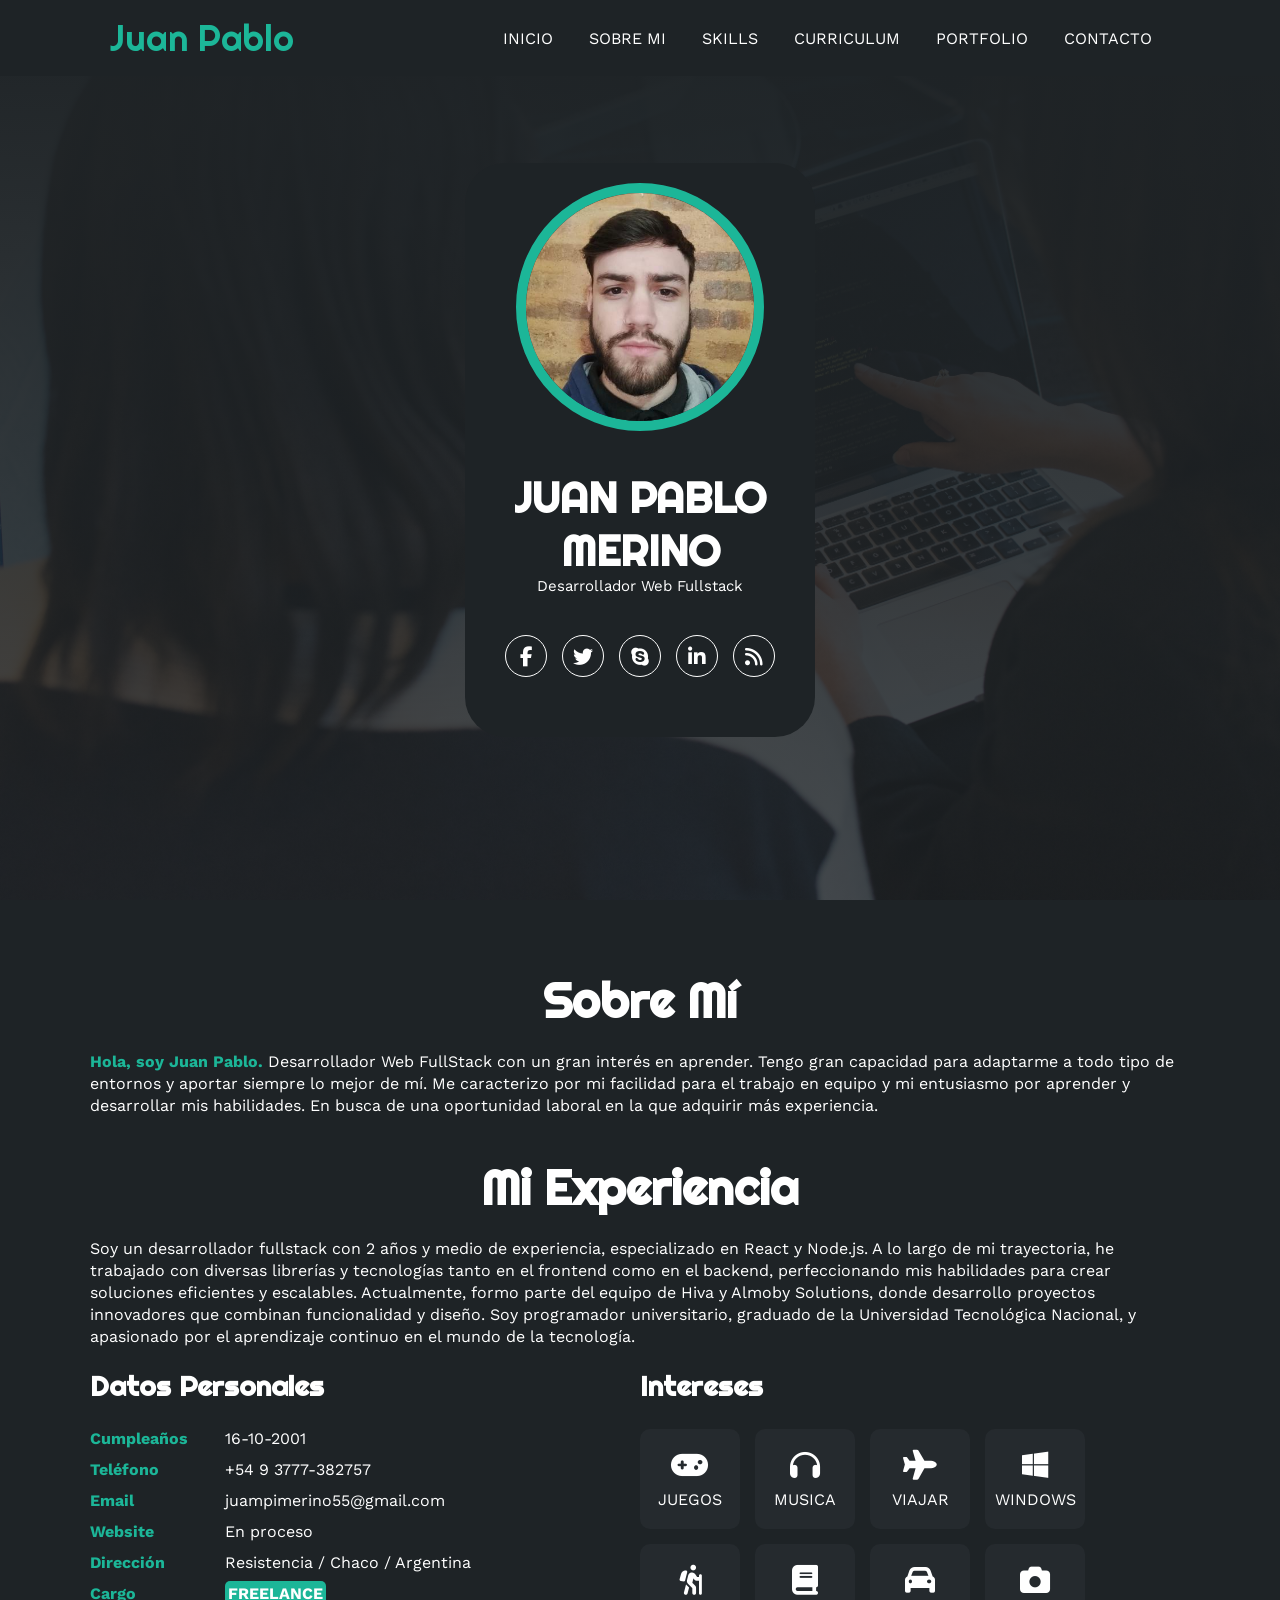
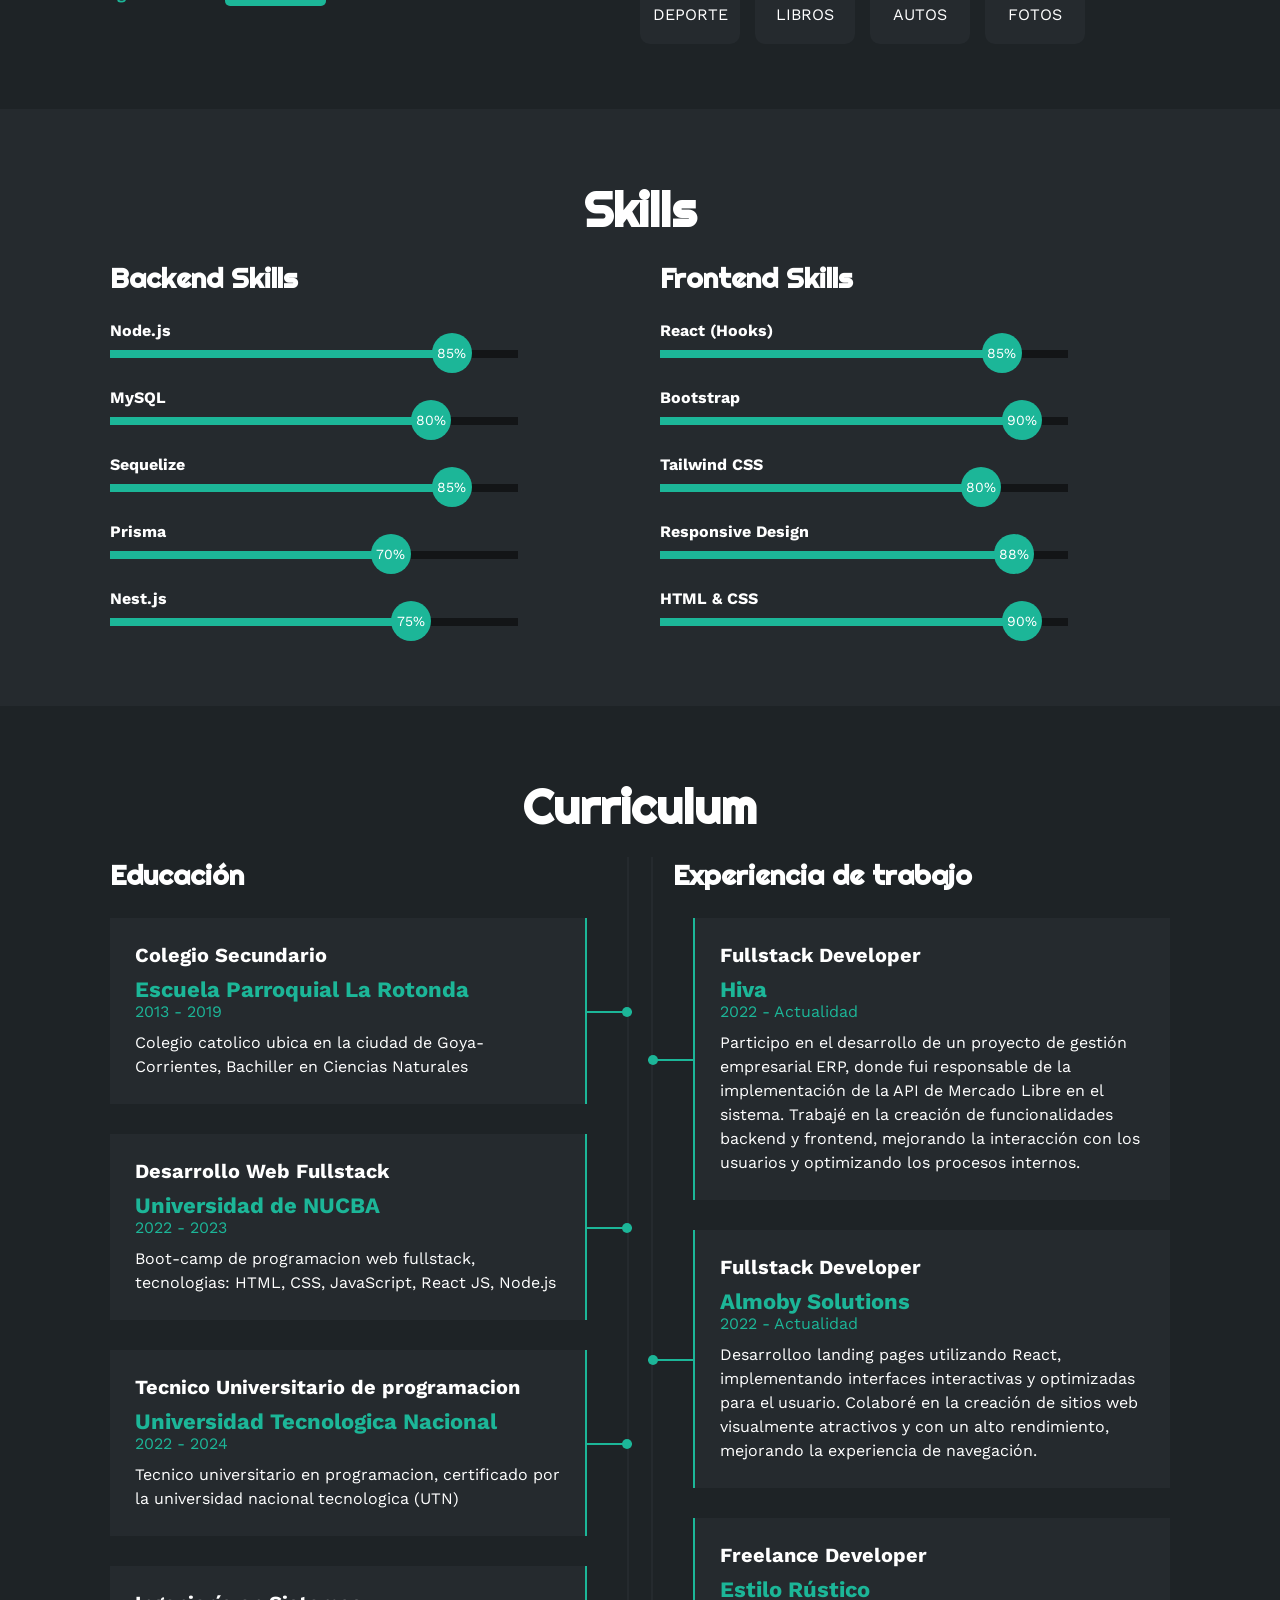
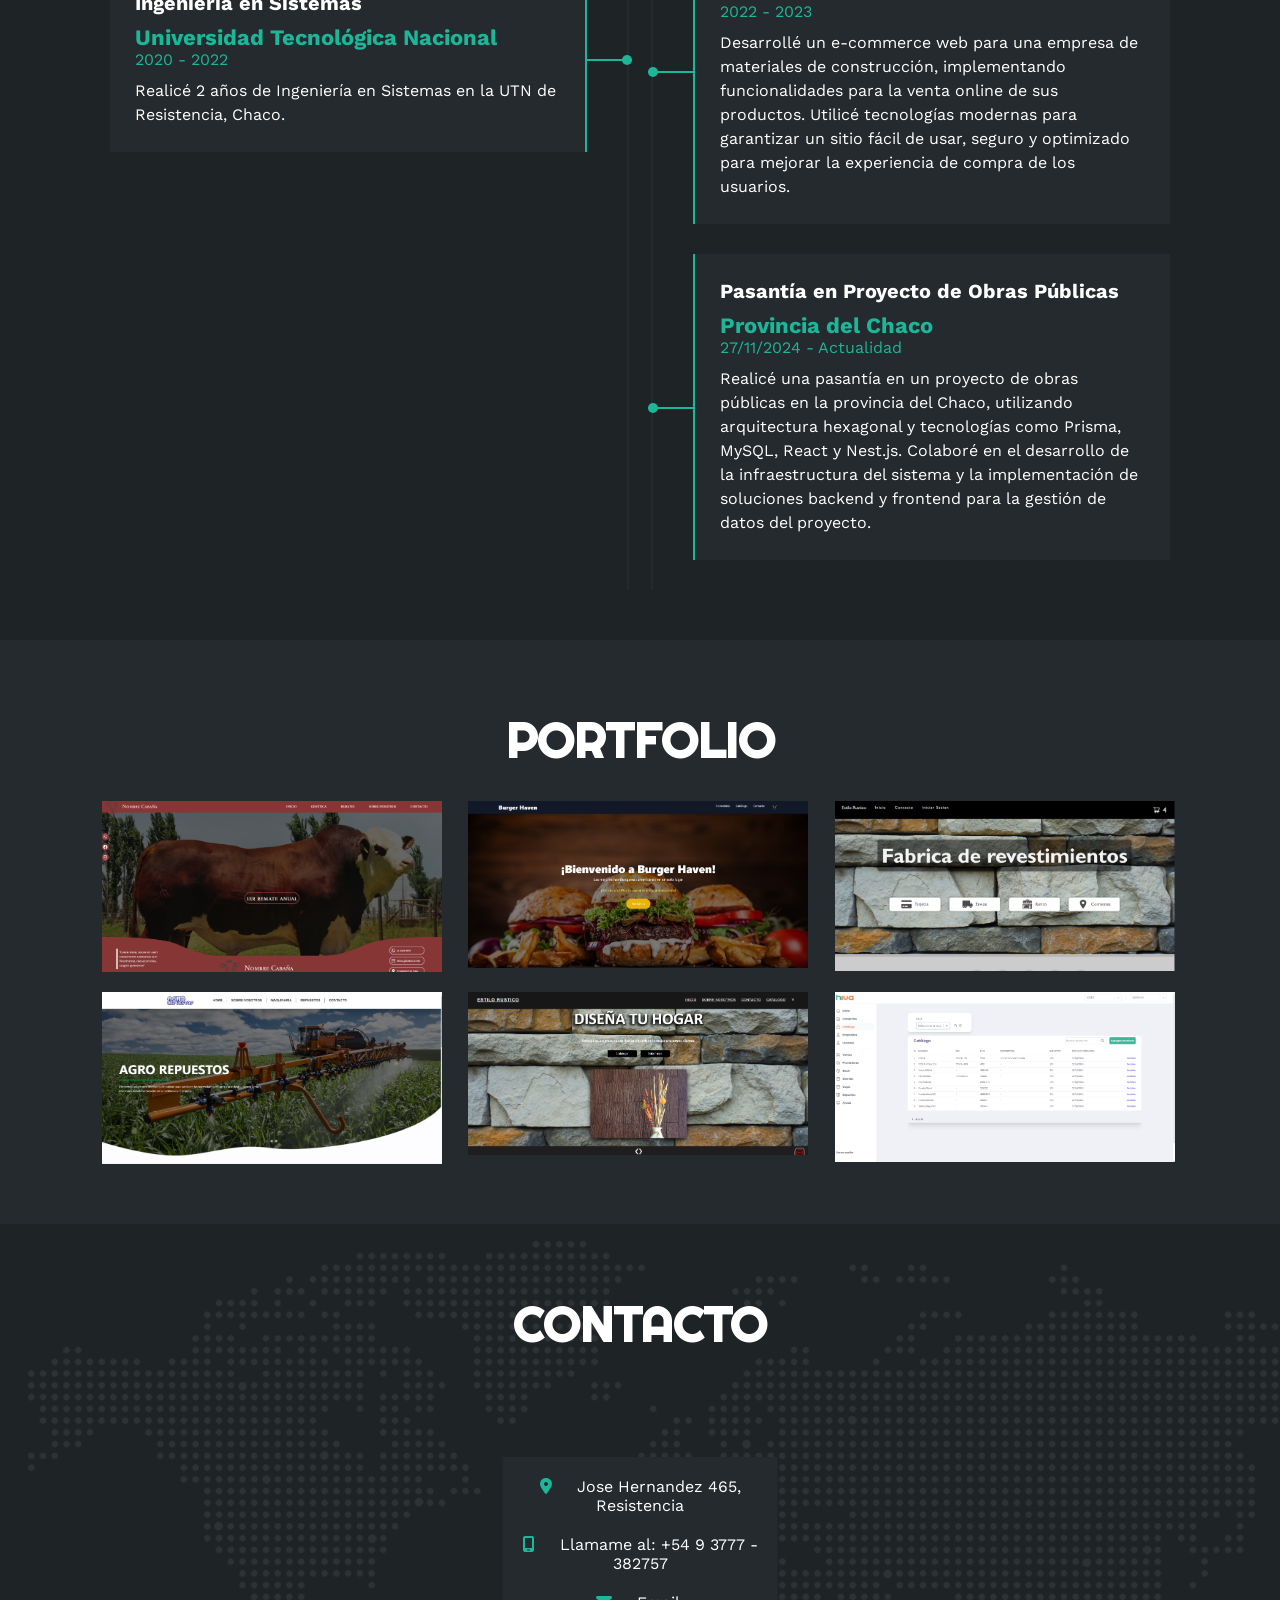
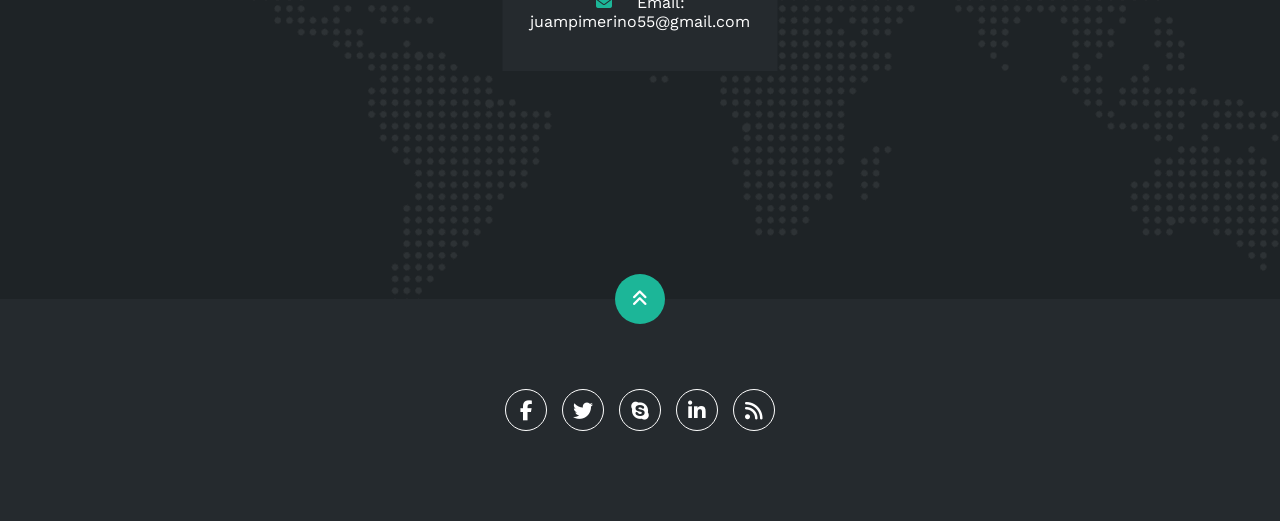
<file: index.html>
<!DOCTYPE html>
<html lang="es">
<head>
    <meta charset="UTF-8">
    <meta http-equiv="X-UA-Compatible" content="IE=edge">
    <meta name="viewport" content="width=device-width, initial-scale=1.0">
    <link rel="stylesheet" href="https://cdnjs.cloudflare.com/ajax/libs/font-awesome/6.1.2/css/all.min.css" integrity="sha512-1sCRPdkRXhBV2PBLUdRb4tMg1w2YPf37qatUFeS7zlBy7jJI8Lf4VHwWfZZfpXtYSLy85pkm9GaYVYMfw5BC1A==" crossorigin="anonymous" referrerpolicy="no-referrer" />
    <title>Portfolio</title>
    <link rel="stylesheet" href="estilo.css">
    <!--Font Awesome-->
    <link rel="stylesheet" href="https://cdnjs.cloudflare.com/ajax/libs/font-awesome/6.4.0/css/all.min.css" integrity="sha512-iecdLmaskl7CVkqkXNQ/ZH/XLlvWZOJyj7Yy7tcenmpD1ypASozpmT/E0iPtmFIB46ZmdtAc9eNBvH0H/ZpiBw==" crossorigin="anonymous" referrerpolicy="no-referrer" />
</head>
<body>
    <!-- MENU ENCABEZADO -->
    <div class="contenedor-header">
        <header>
            <div class="logo">
                <a href="#">Juan Pablo</a>
            </div>
            <nav id="nav">
                <ul>
                    <li><a href="#inicio" onclick="seleccionar()">INICIO</a></li>
                    <li><a href="#sobremi" onclick="seleccionar()">SOBRE MI</a></li>
                    <li><a href="#skills" onclick="seleccionar()">SKILLS</a></li>
                    <li><a href="#curriculum" onclick="seleccionar()">CURRICULUM</a></li>
                    <li><a href="#portfolio" onclick="seleccionar()">PORTFOLIO</a></li>
                    <li><a href="#contacto" onclick="seleccionar()">CONTACTO</a></li>
                </ul>
            </nav>
            <div class="nav-responsive" onclick="mostrarOcultarMenu()">
                <i class="fa-solid fa-bars"></i>
            </div>
        </header>
    </div>

    <!-- SECCION INICIO -->
    <section id="inicio" class="inicio">
        <div class="contenido-banner">
            <div class="contenedor-img">
                <img src="img/mi-foto-recortada.jpg" alt="">
            </div>
            <h1>JUAN PABLO MERINO</h1>
            <h2>Desarrollador Web Fullstack </h2>
            <div class="redes">
                <a href="#"><i class="fa-brands fa-facebook-f"></i></a>
                <a href="#"><i class="fa-brands fa-twitter"></i></a>
                <a href="#"><i class="fa-brands fa-skype"></i></a>
                <a href="#"><i class="fa-brands fa-linkedin-in"></i></a>
                <a href="#"><i class="fa-solid fa-rss"></i></a>
            </div>
        </div>
    </section>

    <!-- SECCION SOBRE MI -->
    <section id="sobremi" class="sobremi">
        <div class="contenido-seccion">
          <h2>Sobre Mí</h2>
<p><span>Hola, soy Juan Pablo.</span> Desarrollador Web FullStack con un gran interés en aprender. Tengo gran capacidad para adaptarme a todo tipo de entornos y aportar siempre lo mejor de mí. Me caracterizo por mi facilidad para el trabajo en equipo y mi entusiasmo por aprender y desarrollar mis habilidades. En busca de una oportunidad laboral en la que adquirir más experiencia.</p>

<h2>Mi Experiencia</h2>
<p>Soy un desarrollador fullstack con 2 años y medio de experiencia, especializado en React y Node.js. A lo largo de mi trayectoria, he trabajado con diversas librerías y tecnologías tanto en el frontend como en el backend, perfeccionando mis habilidades para crear soluciones eficientes y escalables. Actualmente, formo parte del equipo de Hiva y Almoby Solutions, donde desarrollo proyectos innovadores que combinan funcionalidad y diseño. Soy programador universitario, graduado de la Universidad Tecnológica Nacional, y apasionado por el aprendizaje continuo en el mundo de la tecnología.</p>


            <div class="fila">
                <!-- datos personales -->
                <div class="col">
                    <h3>Datos Personales</h3>
                    <ul>
                        <li>
                            <strong>Cumpleaños</strong>
                            16-10-2001
                        </li>
                        <li>
                            <strong>Teléfono</strong>
                            +54 9 3777-382757
                        </li>
                        <li>
                            <strong>Email</strong>
                            juampimerino55@gmail.com
                        </li>
                        <li>
                            <strong>Website</strong>
                            En proceso
                        </li>
                        <li>
                            <strong>Dirección</strong>
                            Resistencia / Chaco / Argentina
                        </li>
                        <li>
                            <strong>Cargo</strong>
                            <span>FREELANCE</span>
                        </li>
                    </ul>
                </div>

                <!-- intereses -->
                <div class="col">
                    <h3>Intereses</h3>
                    <div class="contenedor-intereses">
                        <div class="interes">
                            <i class="fa-solid fa-gamepad"></i>
                            <span>JUEGOS</span>
                        </div>
                        <div class="interes">
                            <i class="fa-solid fa-headphones"></i>
                            <span>MUSICA</span>
                        </div>
                        <div class="interes">
                            <i class="fa-solid fa-plane"></i>
                            <span>VIAJAR</span>
                        </div>
                        <div class="interes">
                            <i class="fa-brands fa-windows"></i>
                            <span>WINDOWS</span>
                        </div>
                        <div class="interes">
                            <i class="fa-solid fa-person-hiking"></i>
                            <span>DEPORTE</span>
                        </div>
                        <div class="interes">
                            <i class="fa-solid fa-book"></i>
                            <span>LIBROS</span>
                        </div>
                        <div class="interes">
                            <i class="fa-solid fa-car"></i>
                            <span>AUTOS</span>
                        </div>
                        <div class="interes">
                            <i class="fa-solid fa-camera"></i>
                            <span>FOTOS</span>
                        </div>
                        
                    </div>
                </div>
            </div>
            <!-- <button>
                Descargar CV <i class="fa-solid fa-download"></i>
                <span class="overlay"></span>
            </button> -->
        </div>
    </section>

   <!-- SECCION SKILLS -->
<section class="skills" id="skills">
    <div class="contenido-seccion">
        <h2>Skills</h2>
        <div class="fila">
            <!-- Backend Skills -->
            <div class="col">
                <h3>Backend Skills</h3>
                <div class="skill">
                    <span>Node.js</span>
                    <div class="barra-skill">
                        <div class="progreso">
                            <span>85%</span>
                        </div>
                    </div>
                </div>
                <div class="skill">
                    <span>MySQL</span>
                    <div class="barra-skill">
                        <div class="progreso">
                            <span>80%</span>
                        </div>
                    </div>
                </div>
                <div class="skill">
                    <span>Sequelize</span>
                    <div class="barra-skill">
                        <div class="progreso">
                            <span>85%</span>
                        </div>
                    </div>
                </div>
                <div class="skill">
                    <span>Prisma</span>
                    <div class="barra-skill">
                        <div class="progreso">
                            <span>70%</span>
                        </div>
                    </div>
                </div>
                <div class="skill">
                    <span>Nest.js</span>
                    <div class="barra-skill">
                        <div class="progreso">
                            <span>75%</span>
                        </div>
                    </div>
                </div>
            </div>
            <!-- Frontend Skills -->
            <div class="col">
                <h3>Frontend Skills</h3>
                <div class="skill">
                    <span>React (Hooks)</span>
                    <div class="barra-skill">
                        <div class="progreso">
                            <span>85%</span>
                        </div>
                    </div>
                </div>
                <div class="skill">
                    <span>Bootstrap</span>
                    <div class="barra-skill">
                        <div class="progreso">
                            <span>90%</span>
                        </div>
                    </div>
                </div>
                <div class="skill">
                    <span>Tailwind CSS</span>
                    <div class="barra-skill">
                        <div class="progreso">
                            <span>80%</span>
                        </div>
                    </div>
                </div>
                <div class="skill">
                    <span>Responsive Design</span>
                    <div class="barra-skill">
                        <div class="progreso">
                            <span>88%</span>
                        </div>
                    </div>
                </div>
                <div class="skill">
                    <span>HTML & CSS</span>
                    <div class="barra-skill">
                        <div class="progreso">
                            <span>90%</span>
                        </div>
                    </div>
                </div>
            </div>
        </div>
    </div>
</section>

    <!-- SECCION CURRICULUM -->
    <section id="curriculum" class="curriculum">
        <div class="contenido-seccion">
            <h2>Curriculum</h2>
            <div class="fila">
                <div class="col izquierda">
                    <h3>Educación</h3>
                    <div class="item izq">
                        <h4>Colegio Secundario</h4>
                        <span class="casa">Escuela Parroquial La Rotonda</span>
                        <span class="fecha">2013 - 2019</span>
                        <p>Colegio catolico ubica en la ciudad de Goya-Corrientes, Bachiller en Ciencias Naturales</p>
                        <div class="conectori">
                            <div class="circuloi"></div>
                        </div>
                    </div>
                    <div class="item izq">
                        <h4>Desarrollo Web Fullstack</h4>
                        <span class="casa">Universidad de NUCBA</span>
                        <span class="fecha">2022 - 2023</span>
                        <p>Boot-camp de programacion web fullstack, tecnologias: HTML, CSS, JavaScript, React JS, Node.js</p>
                        <div class="conectori">
                            <div class="circuloi"></div>
                        </div>
                    </div>
                    <div class="item izq">
                        <h4>Tecnico Universitario de programacion</h4>
                        <span class="casa">Universidad Tecnologica Nacional</span>
                        <span class="fecha">2022 - 2024</span>
                        <p>Tecnico universitario en programacion, certificado por la universidad nacional tecnologica (UTN) </p>
                        <div class="conectori">
                            <div class="circuloi"></div>
                        </div>
                    </div>
                    <div class="item izq">
                        <h4>Ingeniería en Sistemas</h4>
                        <span class="casa">Universidad Tecnológica Nacional</span>
                        <span class="fecha">2020 - 2022</span>
                        <p>Realicé 2 años de Ingeniería en Sistemas en la UTN de Resistencia, Chaco.</p>
                        <div class="conectori">
                            <div class="circuloi"></div>
                        </div>
                    </div>
                </div>
                <div class="col derecha">
                    <h3>Experiencia de trabajo</h3>
                    <div class="item der">
                        <h4>Fullstack Developer</h4>
                        <span class="casa">Hiva</span>
                        <span class="fecha">2022 - Actualidad</span>
                        <p>Participo en el desarrollo de un proyecto de gestión empresarial ERP, donde fui responsable de la implementación de la API de Mercado Libre en el sistema. Trabajé en la creación de funcionalidades backend y frontend, mejorando la interacción con los usuarios y optimizando los procesos internos.</p>
                        <div class="conectord">
                            <div class="circulod"></div>
                        </div>
                    </div>
                    <div class="item der">
                        <h4>Fullstack Developer</h4>
                        <span class="casa">Almoby Solutions</span>
                        <span class="fecha">2022 - Actualidad</span>
                        <p>Desarrolloo landing pages utilizando React, implementando interfaces interactivas y optimizadas para el usuario. Colaboré en la creación de sitios web visualmente atractivos y con un alto rendimiento, mejorando la experiencia de navegación.</p>
                        <div class="conectord">
                            <div class="circulod"></div>
                        </div>
                    </div>
                    <div class="item der">
                        <h4>Freelance Developer</h4>
                        <span class="casa">Estilo Rústico</span>
                        <span class="fecha">2022 - 2023</span>
                        <p>Desarrollé un e-commerce web para una empresa de materiales de construcción, implementando funcionalidades para la venta online de sus productos. Utilicé tecnologías modernas para garantizar un sitio fácil de usar, seguro y optimizado para mejorar la experiencia de compra de los usuarios.</p>
                        <div class="conectord">
                            <div class="circulod"></div>
                        </div>
                    </div>
                    <div class="item der">
                        <h4>Pasantía en Proyecto de Obras Públicas</h4>
                        <span class="casa">Provincia del Chaco</span>
                        <span class="fecha">27/11/2024 - Actualidad</span>
                        <p>Realicé una pasantía en un proyecto de obras públicas en la provincia del Chaco, utilizando arquitectura hexagonal y tecnologías como Prisma, MySQL, React y Nest.js. Colaboré en el desarrollo de la infraestructura del sistema y la implementación de soluciones backend y frontend para la gestión de datos del proyecto.</p>
                        <div class="conectord">
                            <div class="circulod"></div>
                        </div>
                    </div>
                </div>
                
            </div>
        </div>
    </section>

    <!-- SECCION PORTFOLIO -->
    <section id="portfolio" class="portfolio">
        <div class="contenido-seccion">
            <h2>PORTFOLIO</h2>
            <div class="galeria">
                <div class="proyecto">
                    <img src="img/2.png" alt="">
                    
                    <div class="overlay">
                        <h3>Web para remates de toros</h3>
                        <p>Fotografía</p>
                        <a href="https://bosquejo-cabana.vercel.app/"><i class="fa-solid fa-link"></i>
                    </div>
                </div>
                <div class="proyecto">
                    <img src="img/3.png" alt="">
                    
                    <div class="overlay">
                        <h3>Burger Haven</h3>
                        <p>Fotografía</p>
                        <a href="https://landing-gastronomica.vercel.app/"><i class="fa-solid fa-link"></i>
                    </div>
                </div>
                <div class="proyecto">
                    <img src="img/4.png" alt="">
                    
                    <div class="overlay">
                        <h3>Estilo rustico</h3>
                        <p>Fotografía</p>
                        <a href="https://estilo-rustico-react.vercel.app/"><i class="fa-solid fa-link"></i>
                    </div>
                </div>
                <div class="proyecto">
                    <img src="img/5.png" alt="">
                    
                    <div class="overlay">
                        <h3>Agro-Repuestos</h3>
                        <p>Fotografía</p>
                        <a href="https://agro-repuestos.com/"><i class="fa-solid fa-link"></i>
                    </div>
                </div>
                <div class="proyecto">
                    <img src="img/Estilo-Rustico.png" alt="">
                    
                    <div class="overlay">
                        <h3>Eccomerce de revestimientos</h3>
                        <p>Fotografía</p>
                        <a href="https://estilo-rustico-ctes.vercel.app/index.html"><i class="fa-solid fa-link"></i>
                    </div>
                </div>
                <div class="proyecto">
                    <img src="img/8.png" alt="">
                    
                    <div class="overlay">
                        <h3>ERP-HIVA</h3>
                        <p>Fotografía</p>
                        <a href="https://hiva.com.ar/"><i class="fa-solid fa-link"></i>
                    </div>
                </div>
            </div>
        </div>
    </section>

    <!-- SECCION CONTACTO -->
    <section id="contacto" class="contacto">
        <div class="contenido-seccion">
            <h2>CONTACTO</h2>
            <div class="fila">
                <!-- Formulario -->
                
                <!-- Mapa -->
                <div class="col">
                    <iframe class="mapa" src="https://www.google.com/maps/embed?pb=!1m18!1m12!1m3!1d3540.5229188884173!2d-58.978540048826986!3d-27.452975222481637!2m3!1f0!2f0!3f0!3m2!1i1024!2i768!4f13.1!3m3!1m2!1s0x94450cfaf280a89d%3A0x62b98e949908b3fd!2sJos%C3%A9%20Hern%C3%A1ndez%20465%2C%20H3506EJE%20Resistencia%2C%20Chaco!5e0!3m2!1ses!2sar!4v1680359068787!5m2!1ses!2sar" width="600" height="450" style="border:0;" allowfullscreen="" loading="lazy" referrerpolicy="no-referrer-when-downgrade"></iframe>
                    <div class="info">
                        <ul>
                            <li>
                                <i class="fa-solid fa-location-dot"></i>
                                Jose Hernandez 465, Resistencia
                            </li>
                            <li>
                                <i class="fa-solid fa-mobile-screen"></i>
                                Llamame al: +54 9 3777 - 382757 
                            </li>
                            <li>
                                <i class="fa-solid fa-envelope"></i>
                                Email: juampimerino55@gmail.com
                            </li>
                        </ul>
                    </div>
                </div>
            </div>
        </div>
    </section>

    <!-- footer -->
    <footer>
        <a href="#inicio" class="arriba">
            <i class="fa-solid fa-angles-up"></i>
        </a>
        <div class="redes">
            <a href="#"><i class="fa-brands fa-facebook-f"></i></a>
            <a href="#"><i class="fa-brands fa-twitter"></i></a>
            <a href="#"><i class="fa-brands fa-skype"></i></a>
            <a href="#"><i class="fa-brands fa-linkedin-in"></i></a>
            <a href="#"><i class="fa-solid fa-rss"></i></a>
        </div>
    </footer>

    <script src="script.js"></script>
</body>
</html>
</file>
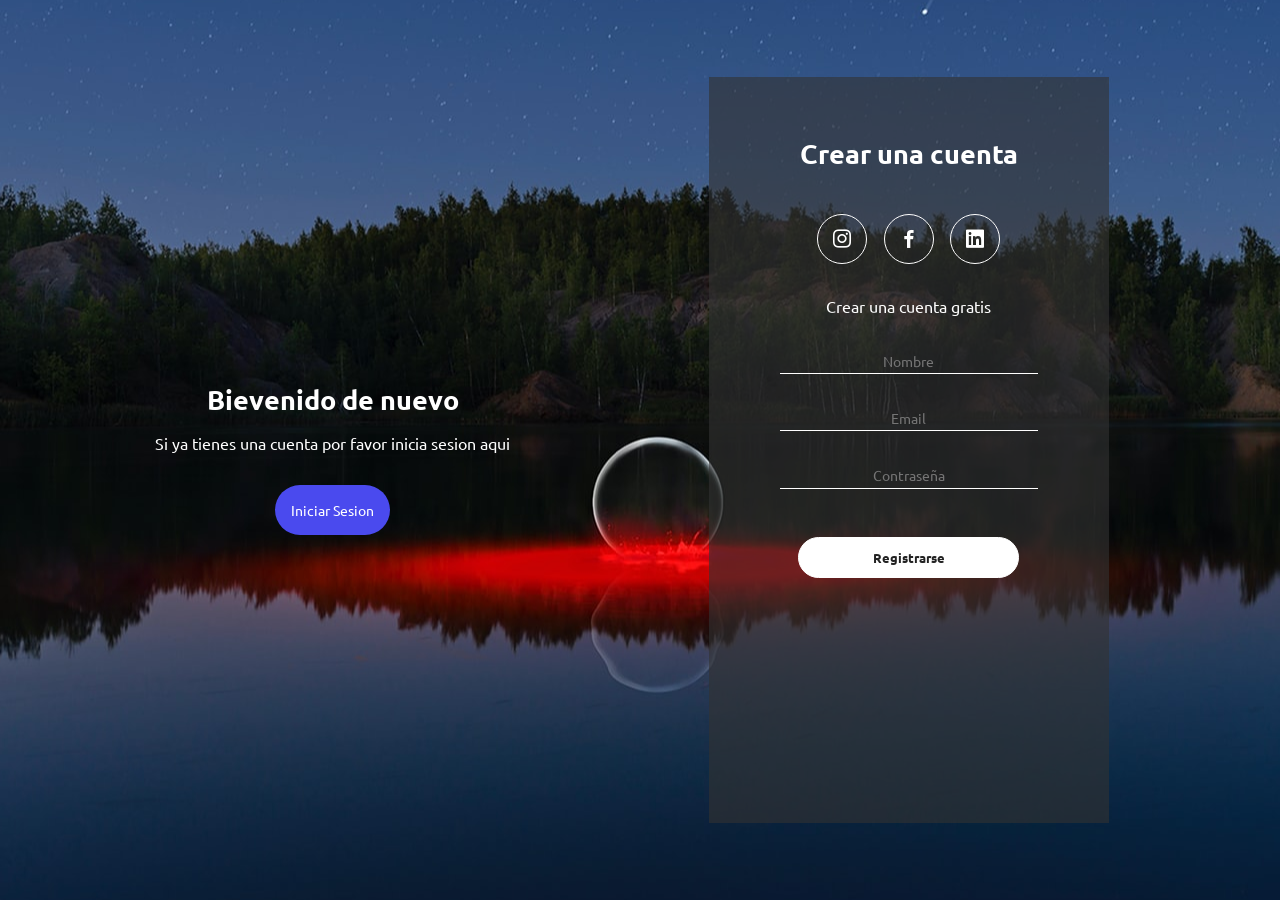
<file: login.html>
<html lang="en">
<head>
    <meta charset="UTF-8">
    <meta http-equiv="X-UA-Compatible" content="IE=edge">
    <meta name="viewport" content="width=device-width, initial-scale=1.0">
    <title>Login</title>
    <link rel="stylesheet" href="login.css">
    <link href='https://unpkg.com/boxicons@2.1.2/css/boxicons.min.css' rel='stylesheet'>
    <link rel="preconnect" href="https://fonts.googleapis.com">
    <link rel="preconnect" href="https://fonts.gstatic.com" crossorigin>
    <link href="https://fonts.googleapis.com/css2?family=Ubuntu:ital,wght@0,400;0,500;1,300;1,400&display=swap" rel="stylesheet">
</head>


<body>
    <div class="container-form sign-up">
        <div class="welcome-back">
            <div class="message">
                <h2>Bievenido de nuevo</h2>
                <p>Si ya tienes una cuenta por favor inicia sesion aqui</p>
                <button class="sign-up-btn">
                    Iniciar Sesion
                </button>
            </div>
        </div>
        <form class="formulario">
            <h2 class="create-account">Crear una cuenta</h2>
            <div class="iconos">
                <div class="border-icons">
                    <i class='bx bxl-instagram' ></i>
                </div>
                <div class="border-icons">
                    <i class='bx bxl-facebook' ></i>
                </div>
                <div class="border-icons">
                    <i class='bx bxl-linkedin-square' ></i>
                </div>
            </div>
            <p class="cuenta-gratis">Crear una cuenta gratis</p>
            <input type="text" placeholder="Nombre">
            <input type="email" placeholder="Email">
            <input type="password" placeholder="Contraseña">
            <input type="button" value="Registrarse">
            
        </form>
    </div>

    
    <div class="container-form sign-in">
        <form class="formulario">
            <h2 class="create-account">Iniciar Sesion</h2>
            <div class="iconos">
                <div class="border-icons">
                    <i class='bx bxl-instagram' ></i>
                </div>
                <div class="border-icons">
                    <i class='bx bxl-facebook' ></i>
                </div>
                <div class="border-icons">
                    <i class='bx bxl-linkedin-square' ></i>
                </div>
            </div>
            <p class="cuenta-gratis">¿Aun no tienes cuenta?</p>
            <input type="email" placeholder="Email">
            <input type="password" placeholder="Contraseña">
            <input type="button" value="Iniciar Sesion">
            
        </form>
        <div class="welcome-back">
            <div class="message">
                <h2>Bievenido</h2>
                <p>Si aun no tiene una cuenta por favor registrese aqui</p>
                <button class="sign-in-btn">
                    Registrarse
                </button>
            </div>
        </div>
        
    </div>
    <script src="login.js" ></script>
</body>
</html>
</file>
<file: estilo.css>
@import url("https://fonts.googleapis.com/css2?family=Righteous&family=Work+Sans:wght@100;300;400;600;800&display=swap");
* {
  box-sizing: border-box;
  font-family: "Work Sans";
  margin: 0;
  padding: 0;
  text-decoration: none;
}
html {
  /* me permite deslizar cuando hago clic en los links del menu */
  scroll-behavior: smooth;
}
/* MENU */
.contenedor-header {
  background: #1e2326;
  position: fixed;
  width: 100%;
  top: 0;
  left: 0;
  z-index: 99;
}
.contenedor-header header {
  max-width: 1100px;
  margin: auto;
  display: flex;
  justify-content: space-between;
  align-items: center;
  padding: 15px 20px;
}
.contenedor-header header .logo a {
  font-family: "Righteous";
  font-size: 36px;
  color: #1cb698;
  text-decoration: none;
}
.contenedor-header header ul {
  display: flex;
  list-style: none;
}
.contenedor-header header nav ul li a {
  text-align: none;
  color: #fff;
  margin: 0 15px;
  padding: 3px;
  transition: 0.5s;
  text-decoration: none;
}
.contenedor-header header nav ul li a:hover {
  color: #1cb698;
}
.nav-responsive {
  background-color: #1cb698;
  color: #fff;
  padding: 5px 10px;
  border-radius: 5px;
  cursor: pointer;
  display: none;
}
/* SECCION I N I C I O */
.inicio {
  background: linear-gradient(
      to top,
      rgba(30, 35, 38, 0.8),
      rgba(30, 35, 38, 1)
    ),
    url(img/fondo.jpg);
  background-size: cover;
  height: 100vh;
  color: #fff;
  display: flex;
  align-items: center;
}
.inicio .contenido-banner {
  padding: 20px;
  background-color: #1e2326;
  max-width: 350px;
  margin: auto;
  text-align: center;
  border-radius: 40px;
}
.inicio .contenido-banner img {
  margin-top: 40px;
  border: 10px solid #1cb698;
  display: block;
  width: 80%;
  margin: auto;
  border-radius: 100%;
}
.inicio .contenido-banner h1 {
  margin-top: 40px;
  font-size: 42px;
  font-family: "Righteous";
}
.inicio .contenido-banner h2 {
  font-size: 15px;
  font-weight: normal;
}
.inicio .contenido-banner .redes a {
  color: #fff;
  display: inline-block;
  text-decoration: none;
  border: 1px solid #fff;
  border-radius: 100%;
  width: 42px;
  height: 42px;
  line-height: 42px;
  margin: 40px 5px;
  font-size: 20px;
  transition: 0.3s;
}
.inicio .contenido-banner .redes a:hover {
  background-color: #1cb698;
}
.sobremi {
  background-color: #1e2326;
  color: #fff;
  padding: 50px 20px;
}
.sobremi .contenido-seccion {
  max-width: 1100px;
  margin: auto;
}
.sobremi h2 {
  font-size: 48px;
  font-family: "Righteous";
  text-align: center;
  padding: 20px 0;
}
.sobremi .contenido-seccion p {
  font: 18px;
  line-height: 22px;
  margin-bottom: 20px;
}
.sobremi .contenido-seccion p span {
  color: #1cb698;
  font-weight: bold;
}
.sobremi .fila {
  display: flex;
}
.sobremi .fila .col {
  width: 50%;
}
.sobremi .fila .col h3 {
  font-size: 28px;
  font-family: "Righteous";
  margin-bottom: 25px;
}
.sobremi .fila .col ul {
  list-style: none;
}
.sobremi .fila .col ul li {
  margin: 12px 0;
}
.sobremi .fila .col ul li strong {
  display: inline-block;
  color: #1cb698;
  width: 130px;
}
.sobremi .fila .col ul li span {
  background-color: #1cb698;
  padding: 3px;
  font-weight: bold;
  border-radius: 5px;
}
.sobremi .fila .col .contenedor-intereses {
  display: flex;
  flex-wrap: wrap;
}
.sobremi .fila .col .contenedor-intereses .interes {
  width: 100px;
  height: 100px;
  background-color: #252a2e;
  border-radius: 10px;
  margin: 0 15px 15px 0;
  display: flex;
  flex-direction: column;
  align-items: center;
  justify-content: center;
  transition: 0.3s;
}
.sobremi .fila .col .contenedor-intereses .interes:hover {
  background-color: #1cb698;
}
.sobremi .fila .col .contenedor-intereses .interes i {
  font-size: 30px;
  margin-bottom: 10px;
}
.sobremi button {
  cursor: pointer;
  background-color: transparent;
  border: 2px solid #fff;
  width: fit-content;
  display: block;
  margin: 20px auto;
  padding: 10px 22px;
  font-size: 16px;
  color: #fff;
  position: relative;
  z-index: 10;
}
.sobremi button .overlay {
  position: absolute;
  top: 0;
  left: 0;
  width: 0;
  height: 100%;
  background-color: #1cb698;
  z-index: -1;
  transition: 1s;
}
.sobremi button:hover .overlay {
  width: 100%;
}
/* SECCION S K I L L S */
.skills {
  background-color: #252a2e;
  color: #fff;
  padding: 50px 20px;
}
.skills .contenido-seccion {
  max-width: 1100px;
  margin: auto;
}
.skills h2 {
  font-size: 48px;
  font-family: "Righteous";
  text-align: center;
  padding: 20px 0;
}
.skills .fila {
  display: flex;
}
.skills .fila .col {
  width: 50%;
  padding: 0 20px;
}
.skills .fila .col h3 {
  font-size: 28px;
  font-family: "Righteous";
  margin-bottom: 25px;
}
.skills .skill > span {
  font-weight: bold;
  display: block;
  margin-bottom: 10px;
}
.skills .skill .barra-skill {
  height: 8px;
  width: 80%;
  background-color: #131517;
  position: relative;
  margin-bottom: 30px;
}
.skills .skill .progreso {
  background-color: #1cb698;
  position: absolute;
  top: 0;
  left: 0;
  height: 8px;
}
.skills .skill .barra-skill span {
  position: absolute;
  height: 40px;
  width: 40px;
  background-color: #1cb698;
  border-radius: 50px;
  line-height: 40px;
  text-align: center;
  top: -17px;
  right: -15px;
  font-size: 14px;
}
/* Estas clases se agregaran dinamicamente mediante javascript */
.skills .skill .nodejs {
  width: 0%;
  animation: 2s nodejs forwards;
}
@keyframes nodejs {
  0% {
    width: 0%;
  }
  100% {
    width: 85%;
  }
}

.skills .skill .mysql {
  width: 0%;
  animation: 2s mysql forwards;
}
@keyframes mysql {
  0% {
    width: 0%;
  }
  100% {
    width: 80%;
  }
}

.skills .skill .sequelize {
  width: 0%;
  animation: 2s sequelize forwards;
}
@keyframes sequelize {
  0% {
    width: 0%;
  }
  100% {
    width: 85%;
  }
}

.skills .skill .prisma {
  width: 0%;
  animation: 2s prisma forwards;
}
@keyframes prisma {
  0% {
    width: 0%;
  }
  100% {
    width: 70%;
  }
}

.skills .skill .nestjs {
  width: 0%;
  animation: 2s nestjs forwards;
}
@keyframes nestjs {
  0% {
    width: 0%;
  }
  100% {
    width: 75%;
  }
}

.skills .skill .react {
  width: 0%;
  animation: 2s react forwards;
}
@keyframes react {
  0% {
    width: 0%;
  }
  100% {
    width: 85%;
  }
}

.skills .skill .bootstrap {
  width: 0%;
  animation: 2s bootstrap forwards;
}
@keyframes bootstrap {
  0% {
    width: 0%;
  }
  100% {
    width: 90%;
  }
}

.skills .skill .tailwind {
  width: 0%;
  animation: 2s tailwind forwards;
}
@keyframes tailwind {
  0% {
    width: 0%;
  }
  100% {
    width: 80%;
  }
}

.skills .skill .responsive {
  width: 0%;
  animation: 2s responsive forwards;
}
@keyframes responsive {
  0% {
    width: 0%;
  }
  100% {
    width: 88%;
  }
}

.skills .skill .htmlcss {
  width: 0%;
  animation: 2s htmlcss forwards;
}
@keyframes htmlcss {
  0% {
    width: 0%;
  }
  100% {
    width: 90%;
  }
}
/* SECCION CURRICULUM */
.curriculum {
  background-color: #1e2326;
  color: #fff;
  padding: 50px 20px;
}
.curriculum .contenido-seccion {
  max-width: 1100px;
  margin: auto;
}
.curriculum h2 {
  font-size: 48px;
  font-family: "Righteous";
  text-align: center;
  padding: 20px 0;
}
.curriculum .fila {
  display: flex;
  justify-content: space-between;
}
.curriculum .fila .col {
  width: 49%;
  padding: 0 20px;
}
.curriculum .fila .col h3 {
  font-size: 28px;
  font-family: "Righteous";
  margin-bottom: 25px;
}
.curriculum .fila .izquierda {
  border-right: 2px solid #252a2e;
}
.curriculum .fila .derecha {
  border-left: 2px solid #252a2e;
}
.curriculum .fila .item {
  padding: 25px;
  margin-bottom: 30px;
  background-color: #252a2e;
  position: relative;
}
.curriculum .fila .item h4 {
  font-size: 20px;
  margin-bottom: 10px;
}
.curriculum .fila .item .casa {
  color: #1cb698;
  font-size: 22px;
  font-weight: bold;
  display: block;
}
.curriculum .fila .item .fecha {
  display: block;
  color: #1cb698;
  margin-bottom: 10px;
}
.curriculum .fila .item p {
  line-height: 24px;
}
.curriculum .fila .izq {
  border-right: 2px solid #1cb698;
  margin-right: 20px;
}
.curriculum .fila .der {
  border-left: 2px solid #1cb698;
  margin-left: 20px;
}
.curriculum .fila .item .conectori {
  height: 2px;
  background-color: #1cb698;
  width: 47px;
  position: absolute;
  top: 50%;
  right: -47px;
  z-index: 5;
}
.curriculum .fila .item .conectori .circuloi {
  display: block;
  height: 10px;
  width: 10px;
  border-radius: 50%;
  background-color: #1cb698;
  float: right;
  position: relative;
  bottom: 4px;
}
.curriculum .fila .item .conectord {
  height: 2px;
  background-color: #1cb698;
  width: 47px;
  position: absolute;
  top: 50%;
  left: -47px;
  z-index: 5;
}
.curriculum .fila .item .conectord .circulod {
  display: block;
  height: 10px;
  width: 10px;
  border-radius: 50%;
  background-color: #1cb698;
  float: left;
  position: relative;
  bottom: 4px;
}
/* SECCION PORTFOLIO */
.portfolio {
  background-color: #252a2e;
  color: #fff;
  padding: 50px 20px;
}
.portfolio .contenido-seccion {
  max-width: 1100px;
  margin: auto;
}
.portfolio h2 {
  font-size: 48px;
  font-family: "Righteous";
  text-align: center;
  padding: 20px 0;
}
.portfolio .galeria {
  display: flex;
  flex-wrap: wrap;
  justify-content: space-around;
}
.portfolio .galeria .proyecto {
  position: relative;
  max-width: 340px;
  height: fit-content;
  margin: 10px;
  cursor: pointer;
}
.portfolio .galeria .proyecto img {
  width: 100%;
  display: block;
}
.portfolio .galeria .proyecto .overlay {
  position: absolute;
  top: 0;
  width: 100%;
  height: 100%;
  text-align: center;
  background: linear-gradient(rgba(28, 182, 152, 0.8), rgba(28, 182, 152, 0.8));
  display: flex;
  flex-direction: column;
  justify-content: center;
  transition: 1s;
  font-size: 18px;
  letter-spacing: 3px;
  opacity: 0;
}
.portfolio .galeria .proyecto .overlay h3 {
  margin-bottom: 20px;
  color: #fff;
  transition: 1s;
}
.portfolio .galeria .proyecto .overlay:hover {
  opacity: 1;
}
.portfolio .galeria .proyecto .overlay:hover h3 {
  margin-bottom: 0px;
}
.portfolio .galeria .proyecto .overlay p {
  color: #fff;
}
.overlay a {
  color: #fff;
  text-decoration: none;
}
.fa-link {
  font-size: 25px;
}
/* SECCION CONTACTO */
.contacto {
  background-image: url(img/contact_bg.png);
  background-color: #1e2326;
  color: #fff;
  padding: 50px 0;
  text-align: center;
}
.contacto .contenido-seccion {
  max-width: 1100px;
  margin: auto;
}
.contacto h2 {
  font-size: 48px;
  font-family: "Righteous";
  text-align: center;
  padding: 20px 0;
}
.contacto .fila {
  display: flex;
  justify-content: center;
}
.contacto .col {
  width: 50%;
  padding: 10px;
  position: relative;
}
.contacto .col input,
.contacto .col textarea {
  display: block;
  width: 100%;
  padding: 18px;
  border: none;
  margin-bottom: 20px;
  background-color: #252a2e;
  color: #fff;
  font-size: 18px;
}
.contacto button {
  cursor: pointer;
  background-color: transparent;
  border: 2px solid #fff;
  width: fit-content;
  display: block;
  margin: 20px auto;
  padding: 10px 22px;
  font-size: 16px;
  color: #fff;
  position: relative;
  z-index: 10;
}
.contacto button .overlay {
  position: absolute;
  top: 0;
  left: 0;
  width: 0;
  height: 100%;
  background-color: #1cb698;
  z-index: -1;
  transition: 1s;
}
.contacto button:hover .overlay {
  width: 100%;
}
.contacto .col img {
  width: 100%;
  height: 60%;
}

.contacto .col .info {
  position: absolute;
  top: 40%;
  background-color: #252a2e;
  padding: 20px;
  max-width: 350px;
  left: 50%;
  transform: translate(-50%, -50%);
}
.contacto .col .info ul {
  list-style: none;
}
.contacto .col .info ul li {
  margin-bottom: 20px;
}
.contacto .col .info ul li i {
  color: #1cb698;
  display: inline-block;
  margin-right: 20px;
}
.mapa{
  @media screen and (max-width: 700px) {
    display: none;
  }
}
footer {
  background-color: #252a2e;
  color: #fff;
  padding: 50px 0 30px 0;
  text-align: center;
  position: relative;
  width: 100%;
}
footer .redes {
  margin-bottom: 20px;
}
footer .redes a {
  color: #fff;
  display: inline-block;
  text-decoration: none;
  border: 1px solid #fff;
  border-radius: 100%;
  width: 42px;
  height: 42px;
  line-height: 42px;
  margin: 40px 5px;
  font-size: 20px;
  transition: 0.3s;
}
footer .arriba {
  display: block;
  width: 50px;
  height: 50px;
  background-color: #1cb698;
  color: #fff;
  position: absolute;
  left: 50%;
  transform: translateX(-50%);
  top: -25px;
  border-radius: 50%;
  line-height: 50px;
  font-size: 18px;
}
/* SECCION RESPONSIVE */
@media screen and (max-width: 980px) {
  nav {
    display: none;
  }
  .nav-responsive {
    display: block;
  }
  nav.responsive {
    display: block;
    position: absolute;
    right: 0;
    top: 75px;
    background-color: #252a2e;
    width: 180px;
  }
  nav.responsive ul {
    display: block !important;
  }
  nav.responsive ul li {
    border-bottom: 1px solid #fff;
    padding: 10px 0;
  }
}
@media screen and (max-width: 700px) {
  .sobremi .fila {
    display: block;
  }
  .sobremi .fila .col {
    width: fit-content;
  }

  .skills .fila {
    display: block;
  }
  .skills .fila .col {
    width: 100%;
  }
  .skills .fila .col .barra-skill {
    width: 100%;
  }

  .curriculum .fila {
    display: block;
  }
  .curriculum .fila .col {
    width: 90%;
  }
  .curriculum .fila .derecha {
    margin-left: 20px;
  }

  .portfolio .galeria {
    display: block;
    width: 100%;
  }
  .portfolio .galeria .proyecto {
    max-width: 100%;
  }
  .portfolio .galeria .proyecto img {
    width: 100%;
  }
  .contacto .fila {
    display: block;
  }
  .contacto .fila .col {
    width: 100%;
  }
}
</file>
<file: login.css>
*{
    margin: 0;
    padding: 0;
    box-sizing: border-box;
    font-family: 'Ubuntu', sans-serif;
}

body{
    height: 100vh;
    display: flex;
    align-items: center;
    justify-content: center;
    background-image: url(./img/img-login.jpg);
    background-position: center;
    background-repeat: no-repeat;
    background-size:no-repeat ;
    color: #fff;
}

.container-form{
    width: 90%;
    height: 90vh;
    display: flex;
    justify-content: space-around;
    transition: all .5s ease-out;
}

.welcome-back{
    display: flex;
    align-items: center;
    text-align: center;
}

.message{
    padding: 1rem;
}

.message h2{
    font-size: 1.7rem;
    padding: 1rem 0;
}

.message button{
    padding: 1rem ;
    font-weight: 400;
    background-color: #4a4aee;
    border-radius: 2rem;
    border: none;
    outline: none;
    cursor: pointer;
    font-size: .9rem;
    margin-top: 2rem;
    transition: all .3s ease-in;
    color: #fff;
}

.message button:hover{
    background-color: #6464f8;
}

.formulario{
    width: 400px;
    padding: 1rem;
    margin: 2rem;
    background-color: rgba(51, 51, 51, 0.602);
    text-align: center;
}

.create-account{
    padding: 2.7rem 0;
    font-size: 1.7rem;
}

.iconos{
    width: 200px;
    display: flex;
    justify-content: space-around;
    margin: auto;
}

.border-icons{
    height: 20px;
    width: 20px;
    display: flex;
    align-items: center;
    justify-content: center;
    padding: 1.5rem;
    border: solid thin white;
    border-radius: 50%;
    font-size: 1.5rem;
    transition: all .3s ease-in;
}

.border-icon:hover{
    background-color: #4a4aee;
    cursor: pointer;
}

.cuenta-gratis{
    padding: 2rem 0;
}

.formulario input{
    width: 70%;
    display: block;
    margin: auto;
    margin-bottom: 2rem;
    background-color: transparent;
    border: none;
    border-bottom: white thin solid;
    text-align: center;
    outline: none;
    padding: .2rem 0;
    font-size: .9rem;
    color: white;
}

.formulario input[type="button"]{
    width: 60%;
    margin: auto;
    border: solid thin white;
    padding: .7rem;
    border-radius: 2rem;
    background-color: white;
    font-weight: 600;
    margin-top: 3rem;
    font-size: .8rem;
    cursor: pointer;
    color: #222;
}

.sign-in{
    position: absolute;
    opacity: 0;
    visibility: hidden;
}

.sign-in.active{
    opacity: 1;
    visibility: visible;
}

.sign-up.active{
    opacity: 0;
    visibility: hidden;
}
</file>
